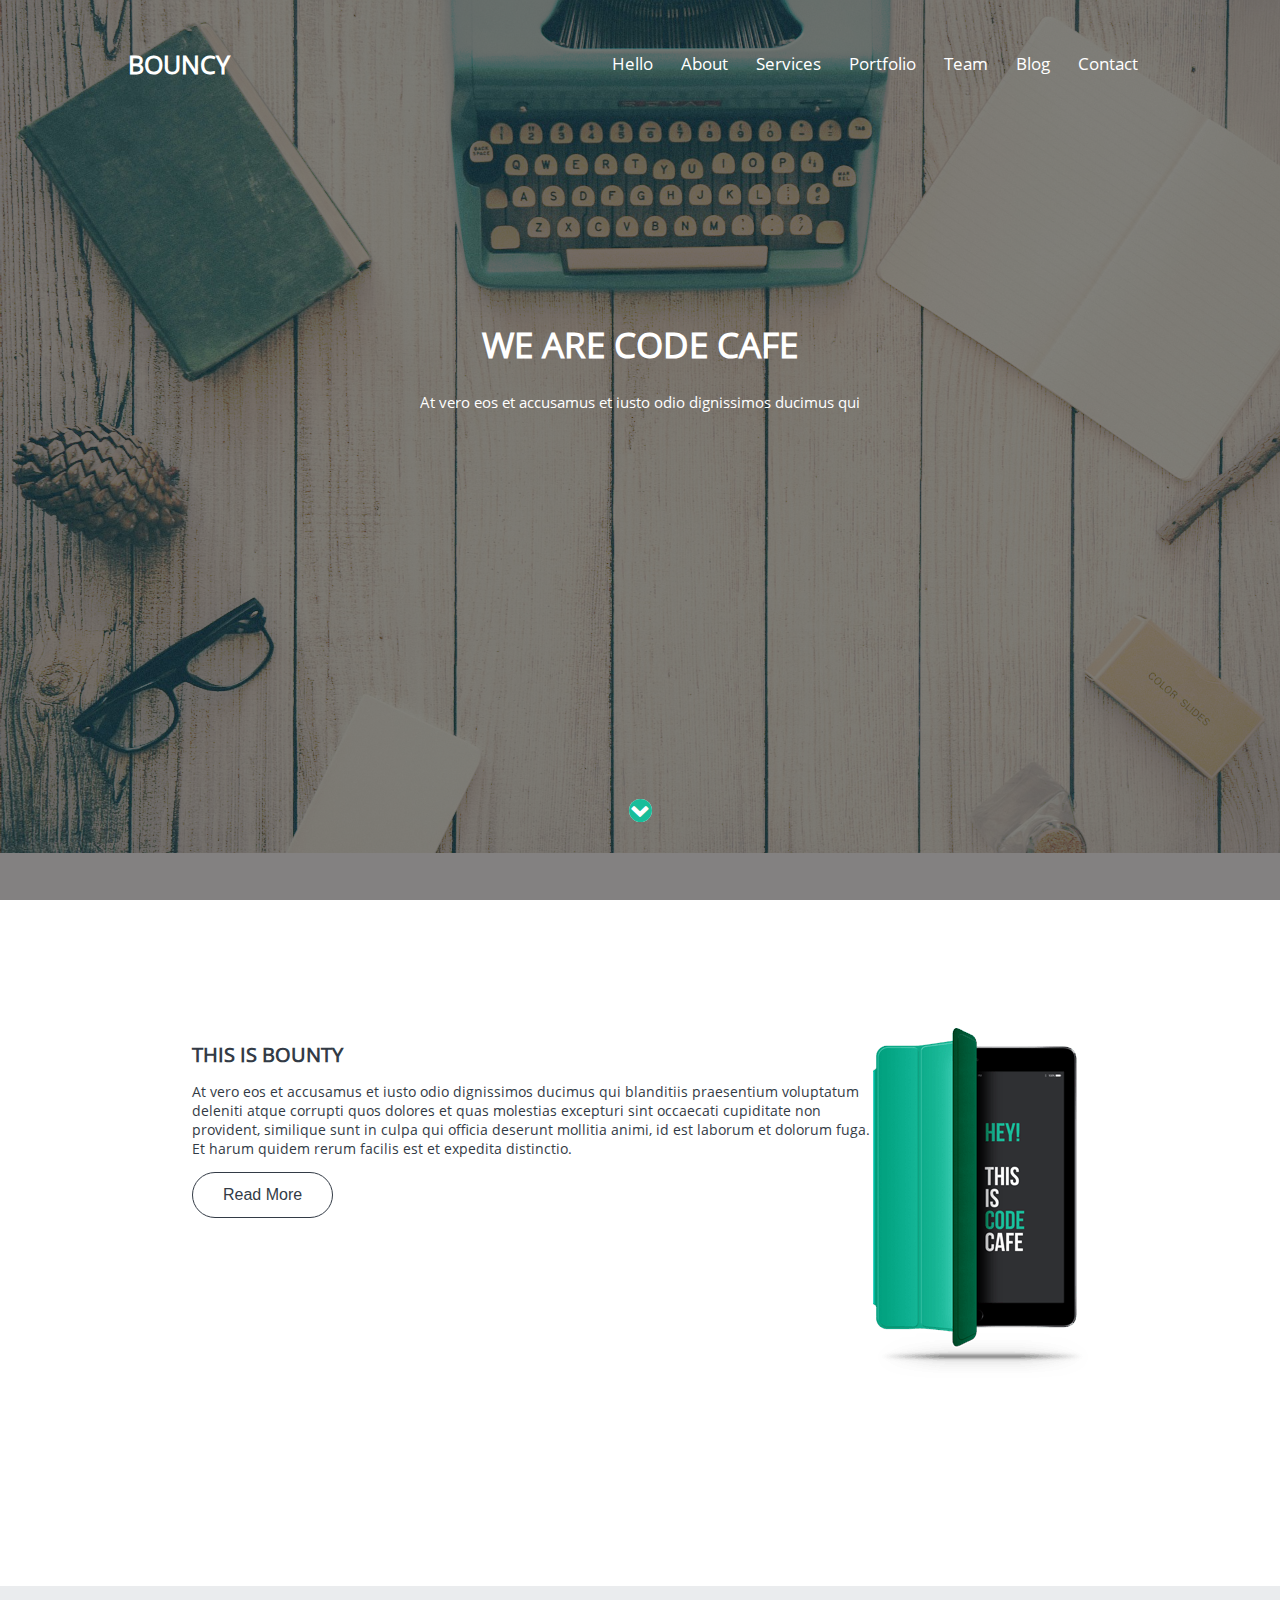
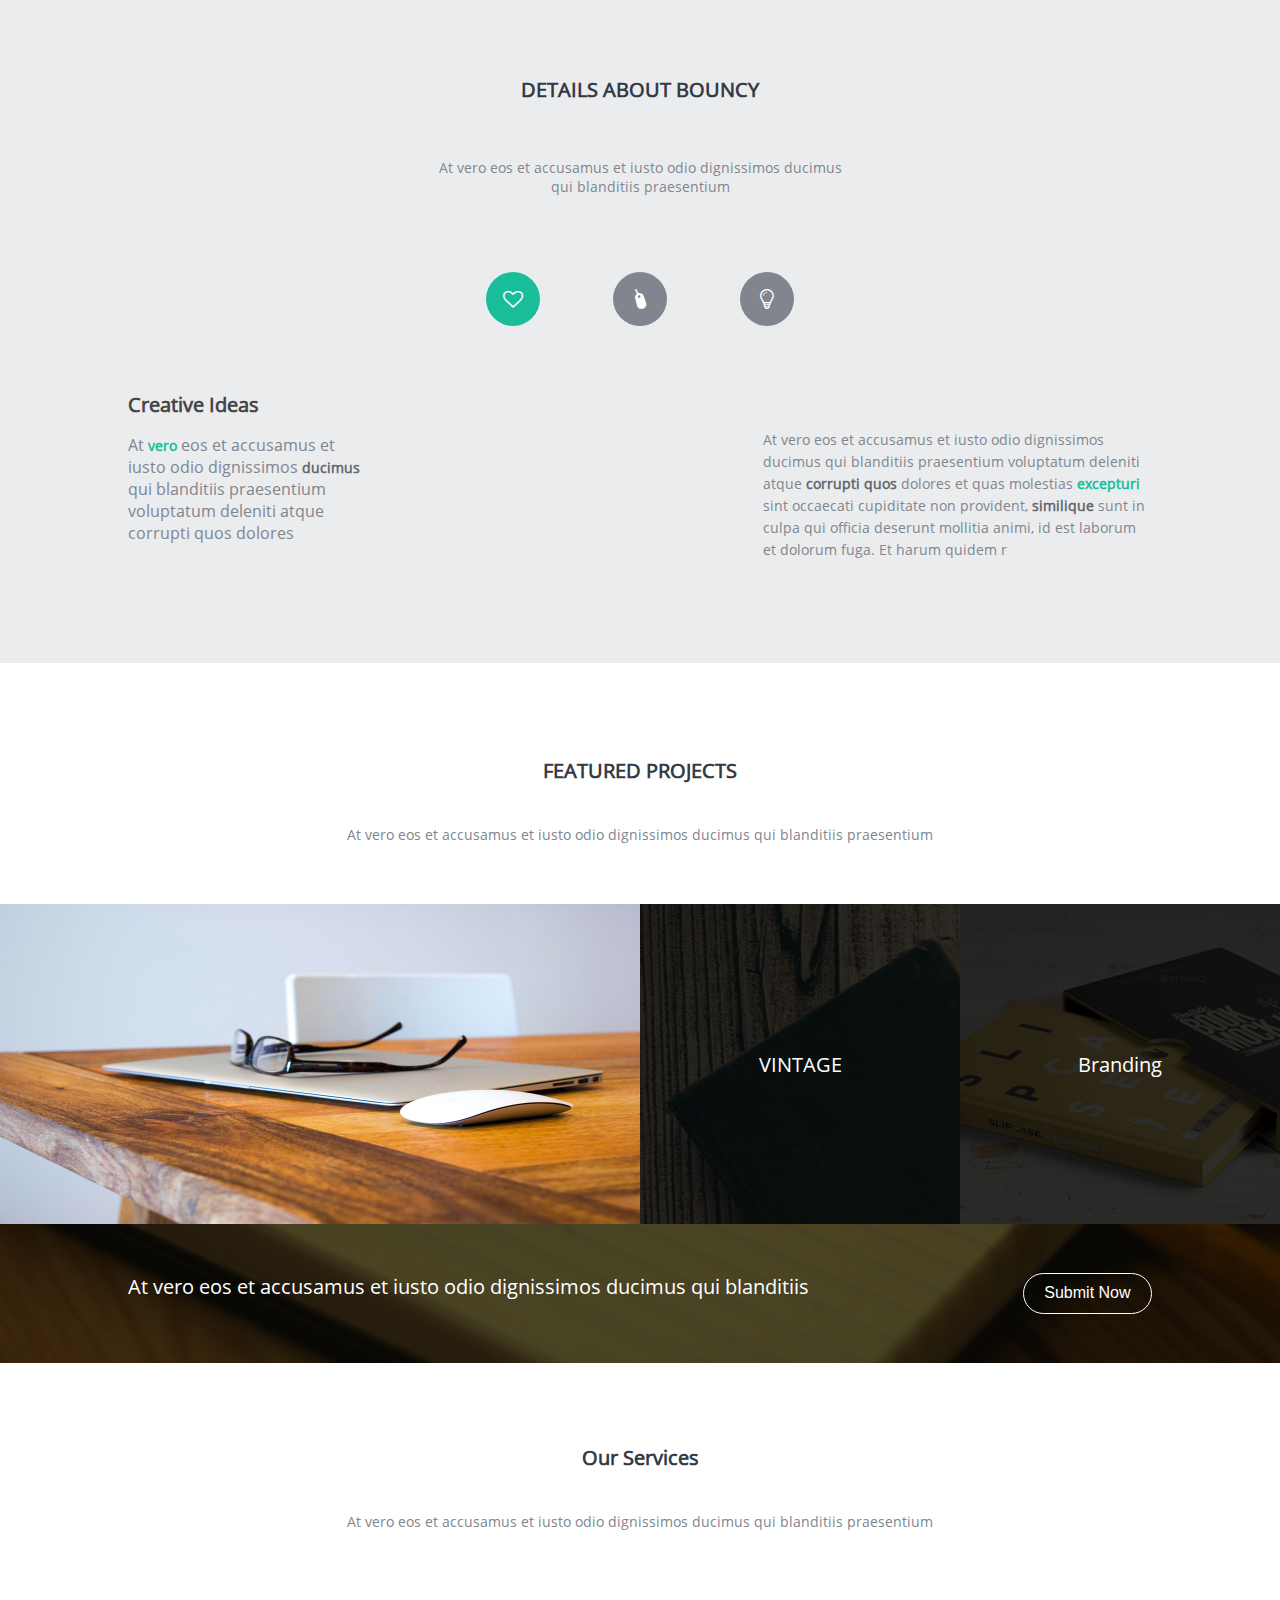
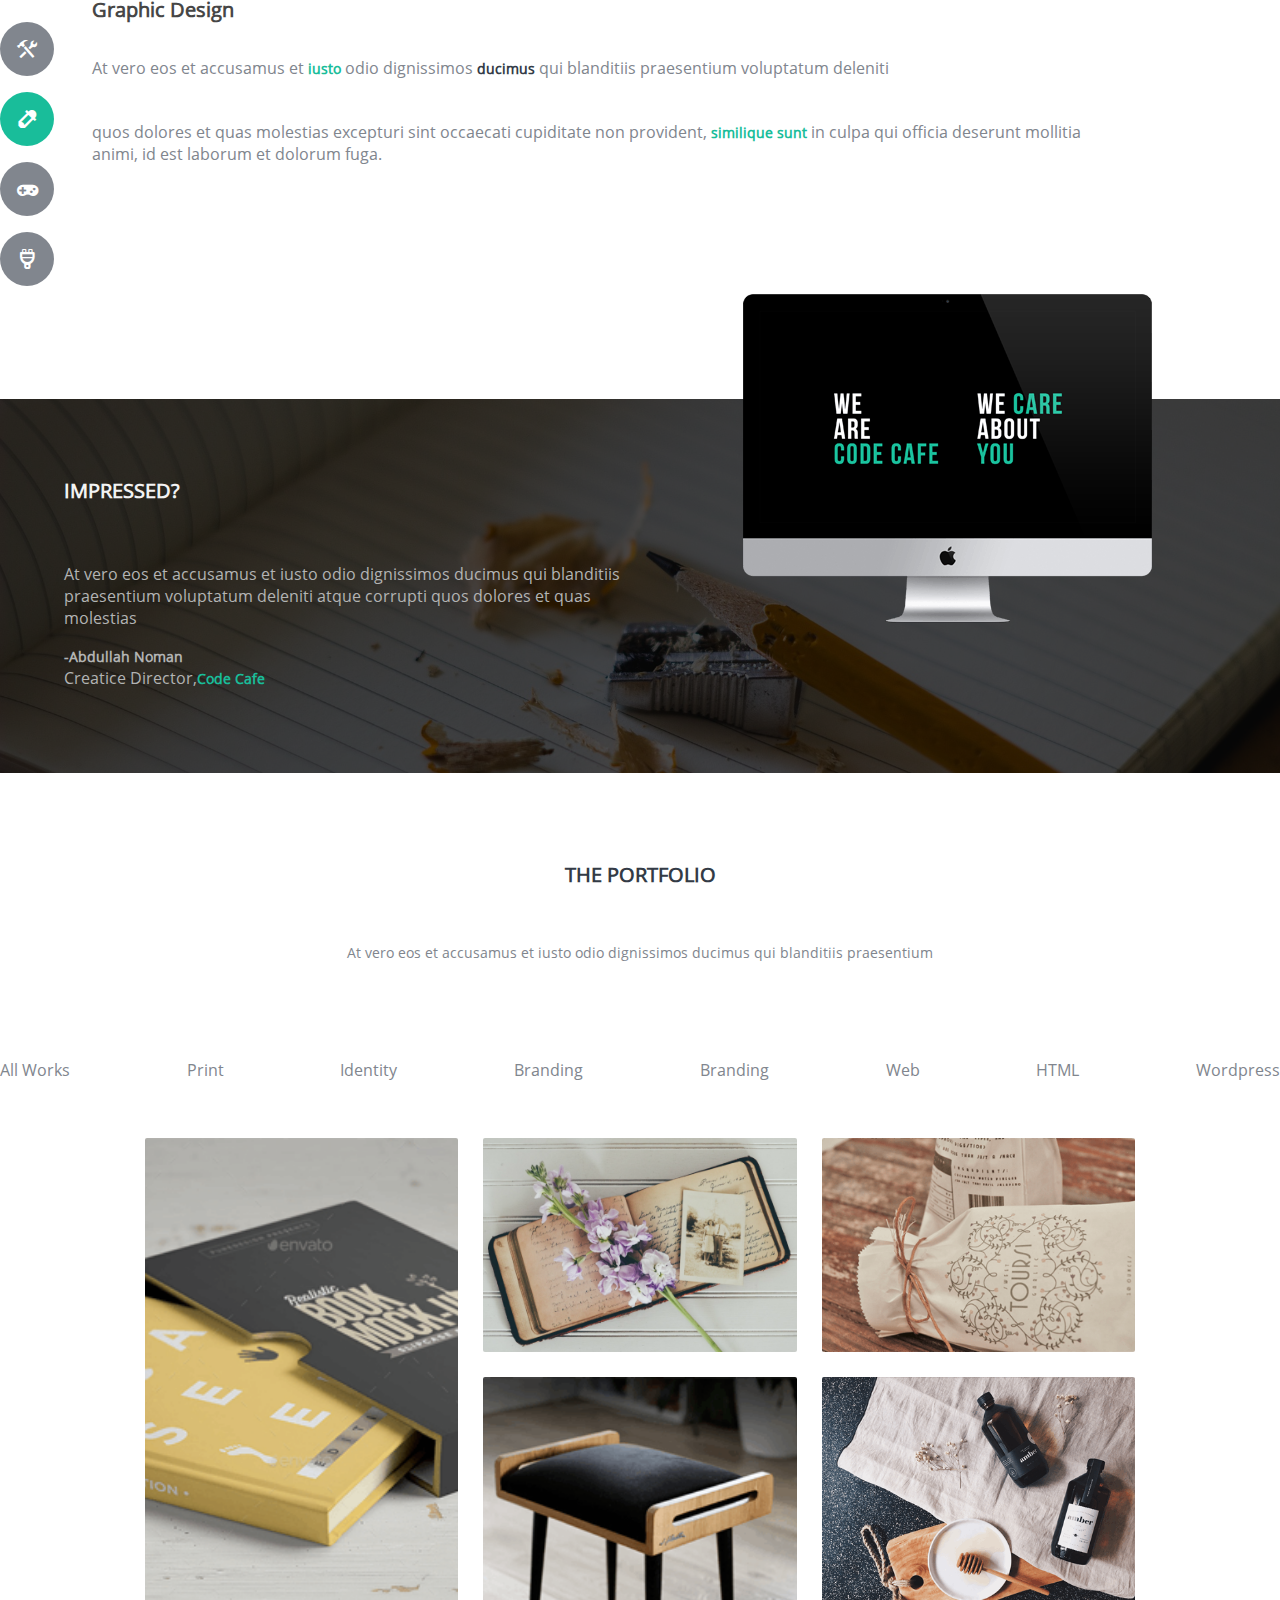
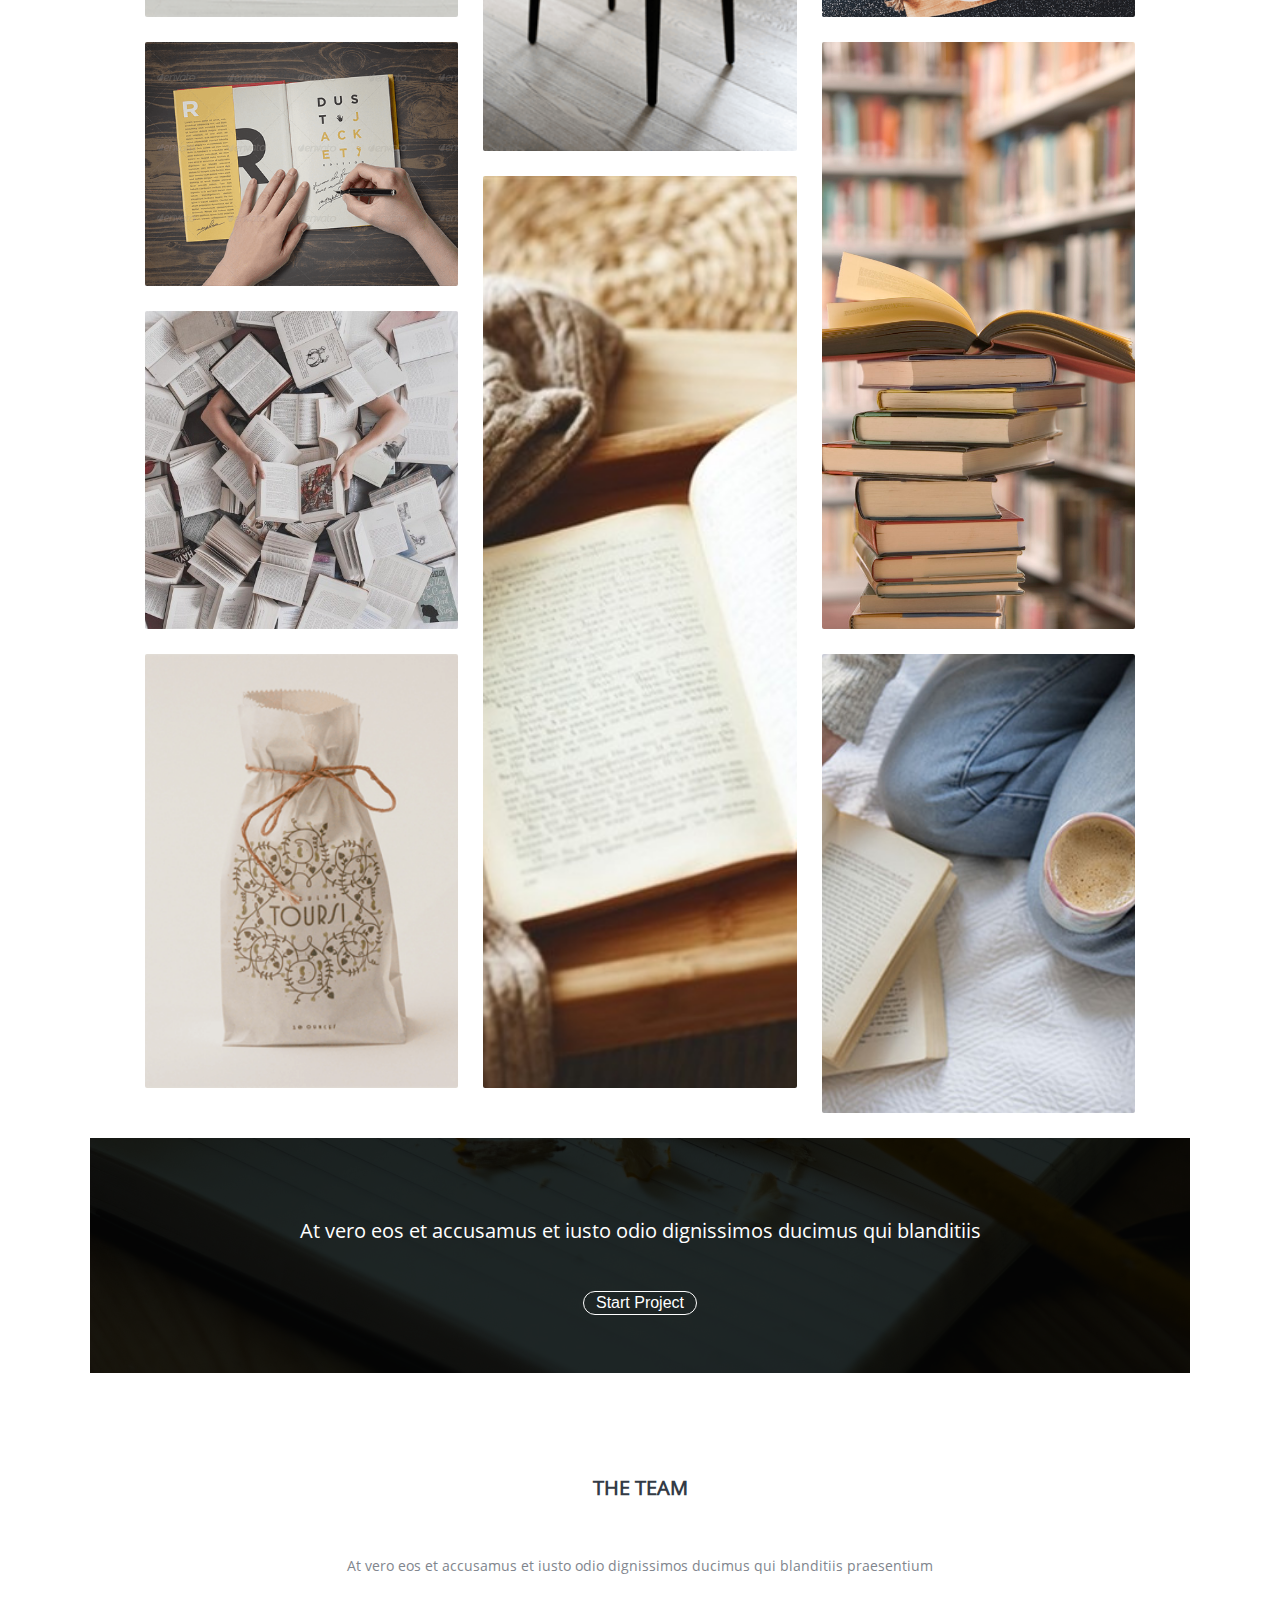
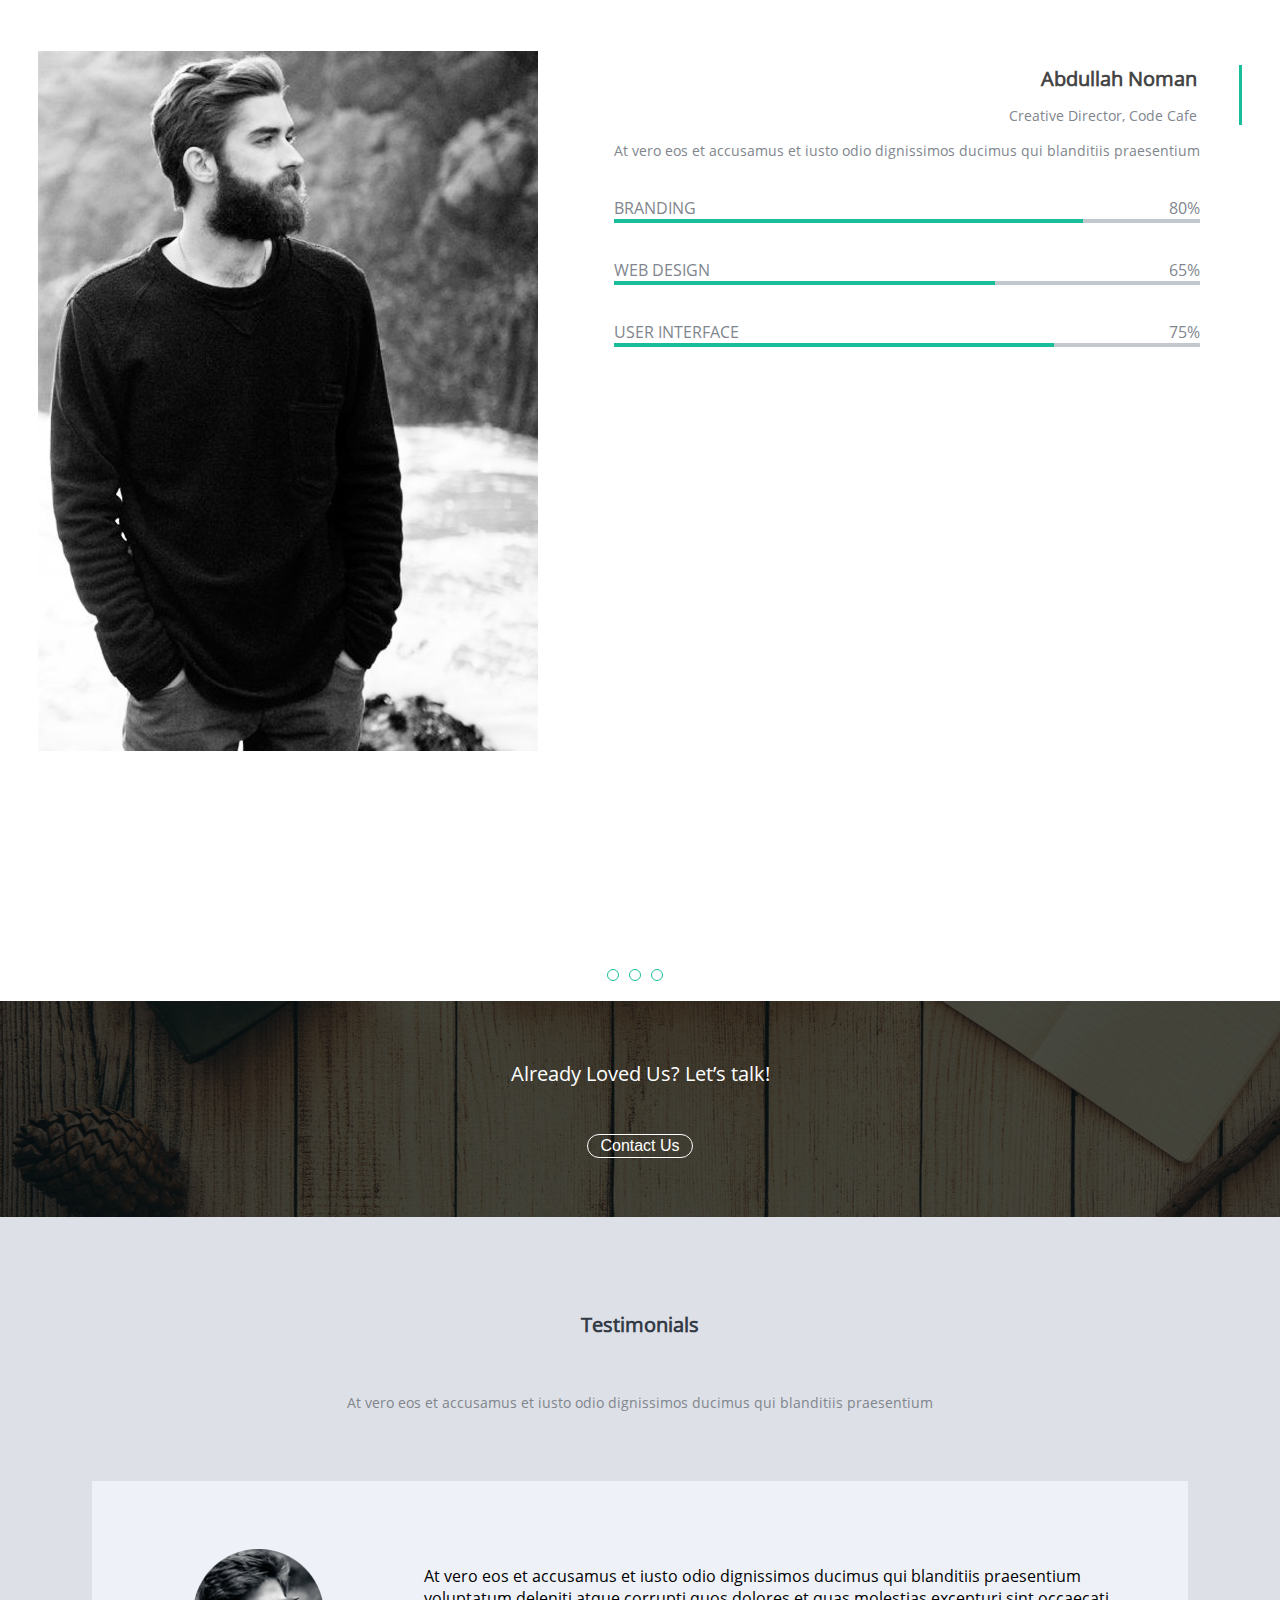
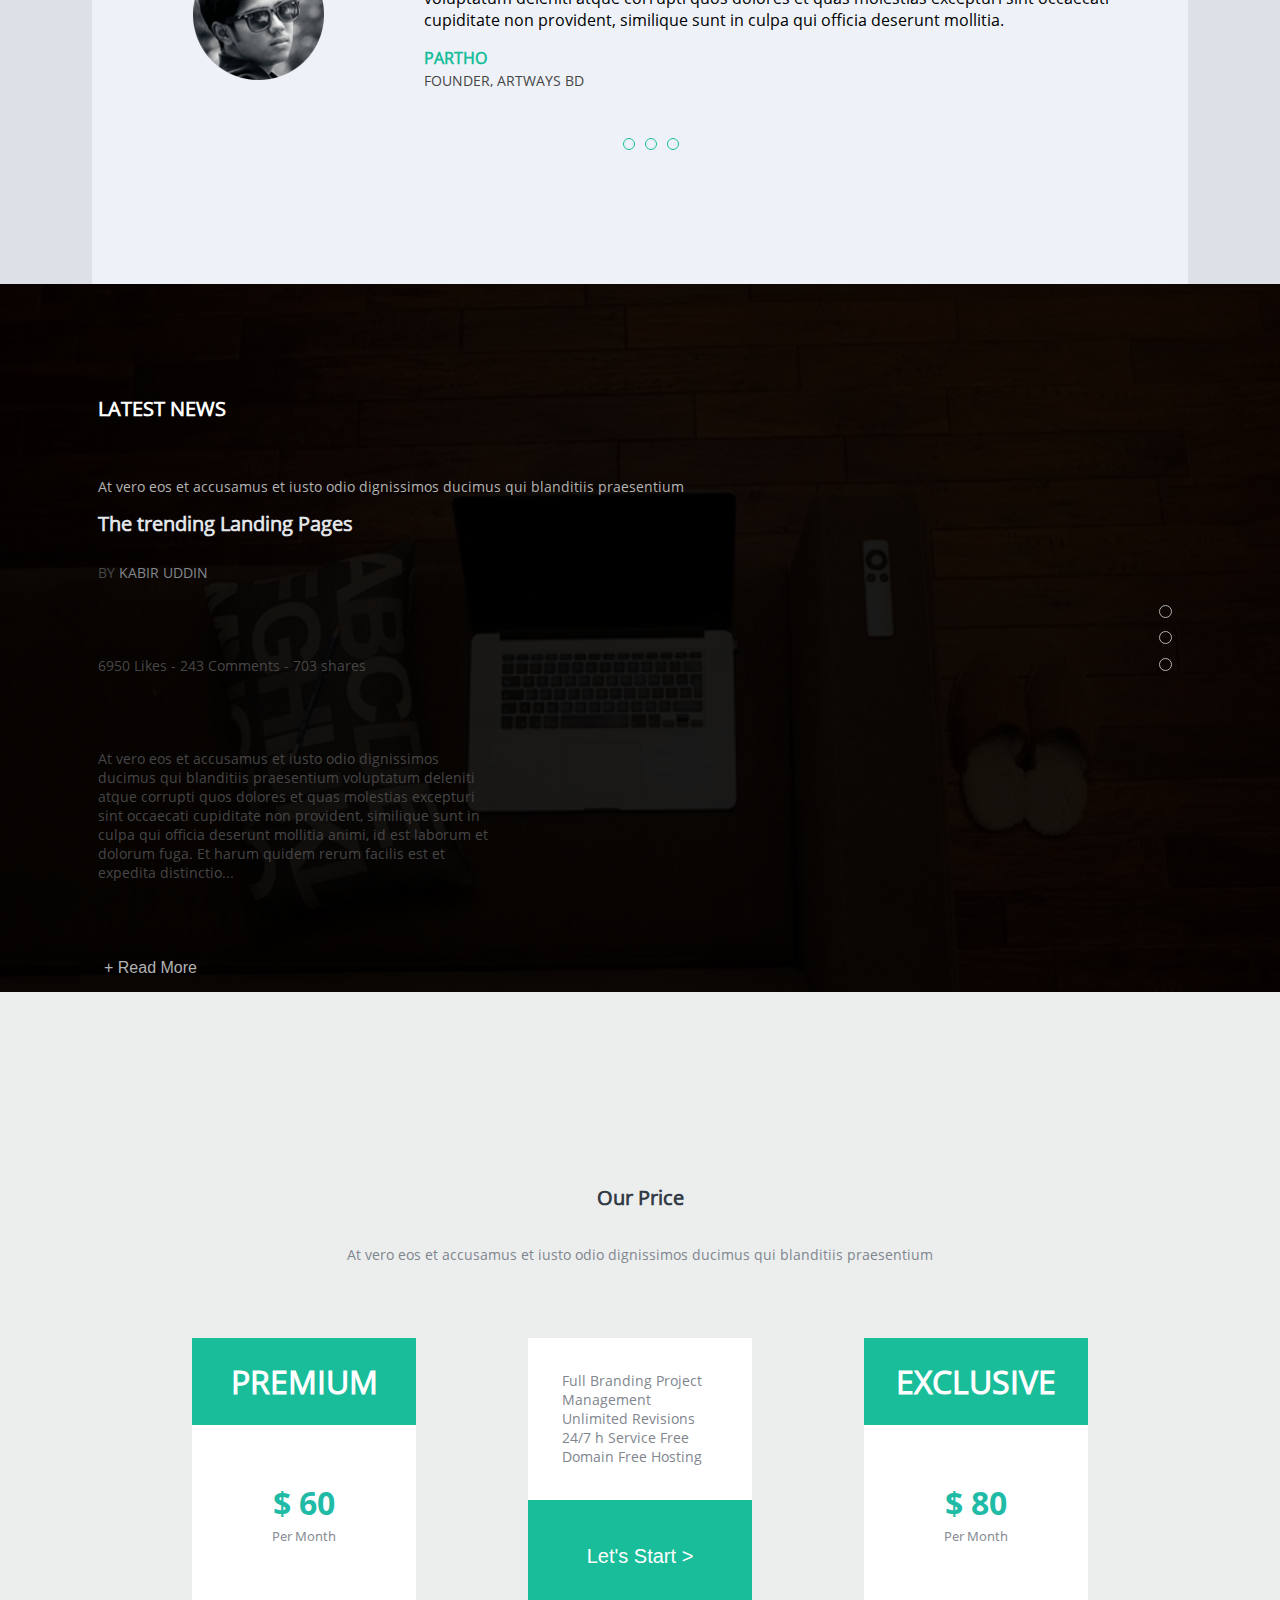
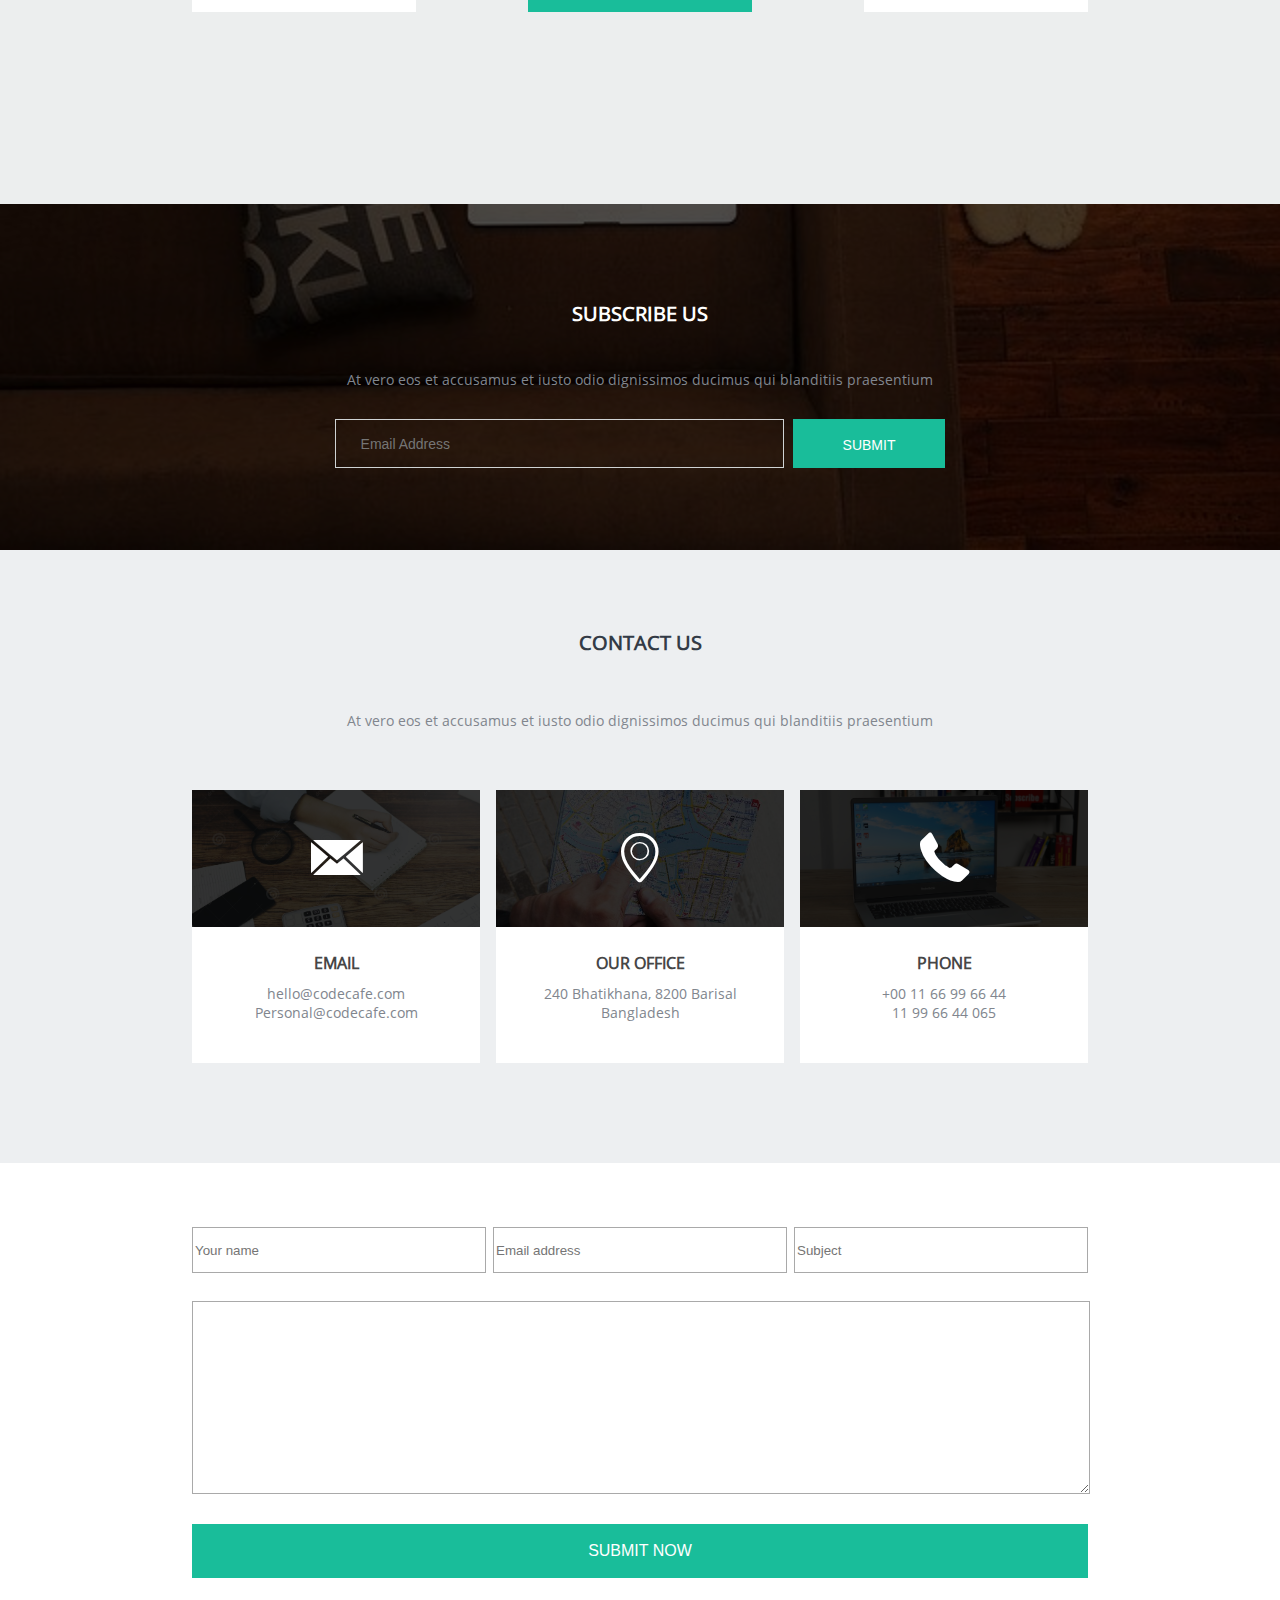
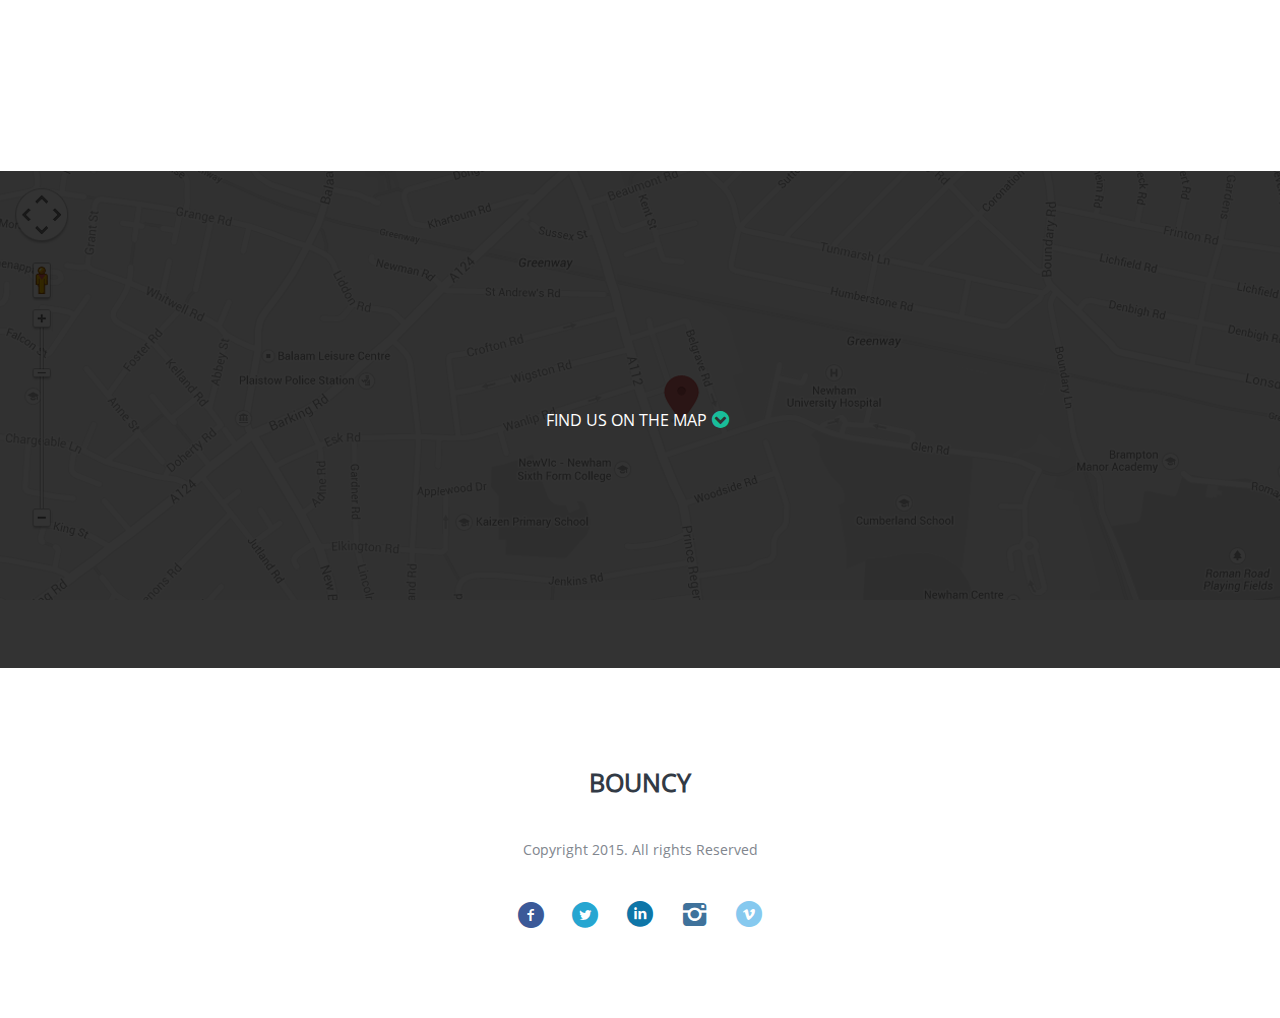
<file: index.html>
<!DOCTYPE html>
<html lang="en">

<head>
    <meta charset="UTF-8">
    <meta name="viewport" content="width=device-width, initial-scale=1.0">
    <link rel="stylesheet" type="text/css" href="./styles.css" />
    <title>bouncy maket</title>
    <style>
        @font-face {
            font-family: 'fontello';
            src: url('./font/fontello.eot?49017336');
            src: url('./font/fontello.eot?49017336#iefix') format('embedded-opentype'),
                url('./font/fontello.woff?49017336') format('woff'),
                url('./font/fontello.ttf?49017336') format('truetype'),
                url('./font/fontello.svg?49017336#fontello') format('svg');
            font-weight: normal;
            font-style: normal;
        }


        .demo-icon {
            font-family: "fontello";
            font-style: normal;
            font-weight: normal;

            display: inline-block;
            text-decoration: inherit;
            width: 1em;
            margin-right: .2em;
            text-align: center;
            /* opacity: .8; */

            /* For safety - reset parent styles, that can break glyph codes*/
            font-variant: normal;
            text-transform: none;

            /* fix buttons height, for twitter bootstrap */
            line-height: 1em;

            /* Animation center compensation - margins should be symmetric */
            /* remove if not needed */
            margin-left: .2em;

            /* You can be more comfortable with increased icons size */
            /* font-size: 120%; */

            /* Font smoothing. That was taken from TWBS */
            -webkit-font-smoothing: antialiased;
            -moz-osx-font-smoothing: grayscale;

            /* Uncomment for 3D effect */
            /* text-shadow: 1px 1px 1px rgba(127, 127, 127, 0.3); */
        }
    </style>
</head>

<body>
    <div class="big-image-block">
        <header class="header">
            <h1>BOUNCY</h1>

            <nav class="navigation-menu">
                <input id="menu__toggle" type="checkbox" />
                <label class="menu__btn" for="menu__toggle">
                    <span></span>
                </label>
                <ul class="menu__box">
                    <li><a class="menu__item" href="#first-slide">Hello</a></li>
                    <li><a class="menu__item" href="#second-slide">About</a></li>
                    <li><a class="menu__item" href="#fifth-slide">Services</a></li>
                    <li><a class="menu__item" href="#sixth-slide">Portfolio</a></li>
                    <li><a class="menu__item" href="#seventh-slide">Team</a></li>
                    <li><a class="menu__item" href="#eighth-slide">Blog</a></li>
                    <li><a class="menu__item" href="#twelfth-slide">Contact</a></li>
                </ul>
            </nav>
        </header>

        <section class="first-slide">
            <div>
                <h1>WE ARE CODE CAFE</h1>
                <p>At vero eos et accusamus et iusto odio dignissimos ducimus qui </p>
            </div>
            <a id="scroll" class="demo" href="#second-slide">
                <i class="green-icon demo-icon icon-angle-circled-down">&#xf13a;</i></a>
    </section>
    </div>


    <section class="second-slide">
        <div class="left-text">
            <h1>THIS IS BOUNTY</h1>
            <p>At vero eos et accusamus et iusto odio dignissimos
                ducimus qui blanditiis praesentium voluptatum deleniti
                atque corrupti quos dolores et quas molestias excepturi
                sint occaecati cupiditate non provident, similique sunt
                in culpa qui officia deserunt mollitia animi, id est
                laborum et dolorum fuga. Et harum quidem rerum facilis
                est et expedita distinctio. </p>
            <button class="more-button">
                <span class="black-text">Read More</span>
            </button>
        </div>
        <img class="ipad" src="./images/IPAD@1X.png" alt="ipad">
    </section>

    <section class="third-slide">
        <div class="center-text">
            <h1>DETAILS ABOUT BOUNCY</h1>
            <p>At vero eos et accusamus
                et iusto odio dignissimos ducimus qui blanditiis praesentium</p>
            <div class="icons-row">
                <div class="icon-green">
                    <i class="icon-inside demo-icon icon-heart-empty">&#xe804;</i>
                </div>
                <div class="icon-grey">
                    <i class="icon-inside demo-icon icon-mouse">&#xe809;</i>
                </div>
                <div class="icon-grey">
                    <i class="icon-inside demo-icon icon-lightbulb-1">&#xe805;</i>
                </div>
            </div>
        </div>
        <div class="next-text">
            <div class="next-text-left">
                <h1>Creative Ideas</h1>
                <p>At <span class="green-bold">vero</span> eos et accusamus et iusto odio dignissimos <span
                        class="grey-bold">ducimus</span> qui
                    blanditiis praesentium voluptatum deleniti atque corrupti quos
                    dolores </p>
            </div>
            <div class="next-text-right"><span>At vero eos et accusamus et iusto odio dignissimos ducimus qui
                    blanditiis praesentium voluptatum deleniti atque <span class="grey-bold">corrupti quos</span>
                    dolores et quas molestias <span class="green-bold">excepturi </span>sint
                    occaecati cupiditate non provident, <span class="grey-bold">similique</span> sunt in culpa qui
                    officia deserunt
                    mollitia animi, id est laborum et dolorum fuga. Et harum quidem r</span></div>
        </div>

    </section>

    <section class="fourth-slide">
        <div class="big-section">
            <div class="text-above">
                <h1>FEATURED PROJECTS</h1>
                <p>At vero eos et accusamus
                    et iusto odio dignissimos ducimus qui blanditiis praesentium</p>
            </div>
            <div class="background-images">
                <img class="first-img" src="./images/grid-images/macbook-336704_1920.jpg" alt="first-image">
                <div class='vintage'><span>VINTAGE</span></div>
                <div class="branding"><span>Branding</span></div>
            </div>
            <div class="green-background">
                <p>At vero eos et accusamus
                    et iusto odio dignissimos ducimus qui blanditiis </p>
                <button class="green-button">Submit Now</button>
            </div>
    </section>

    <section class="fifth-slide">
        <div class="service-slide">
            <div class="services">
                <h1>Our Services</h1>
                <p>At vero eos et accusamus
                    et iusto odio dignissimos ducimus qui blanditiis praesentium</p>
            </div>
            <div class="text-under">
                <div class="icon-column">
                    <div class="icon-grey">
                        <i class="icon-inside demo-icon icon-tools">&#xe806;</i>
                    </div>
                    <div class="icon-green">
                        <i class="icon-inside demo-icon icon-eyedropper">&#xe80a;</i>
                    </div>
                    <div class="icon-grey">
                        <i class="icon-inside demo-icon icon-gamepad">&#xf11b;</i>
                    </div>
                    <div class="icon-grey">
                        <i class="icon-inside demo-icon icon-plug">&#xe808;</i>
                    </div>
                </div>
                <div class="text-aside">
                    <h1>Graphic Design</h1>
                    <p class="p-above">At vero eos et accusamus et <span class="green-text">iusto</span> odio
                        dignissimos
                        <span class="grey-text">ducimus</span> qui blanditiis praesentium voluptatum deleniti</p>
                    <p class="p-under">quos dolores et quas molestias excepturi sint occaecati cupiditate non
                        provident,<span class="green-text"> similique sunt</span>
                        in culpa qui
                        officia deserunt mollitia animi, id est laborum et dolorum fuga. </span>
                </div>


                <!--div class="diagram-progress" data-percent="85">
                <div class="piece-left"></div>
                <div class="piece-right"></div>
                <div class="text">
                    <div>
                        <b>85%</b>
                    </div>
                </div>
            </div>
            <span>PERCENT</span>
            
            div class="percent-around">
                <div class="progress-parent">
                    <div class="progress-child">
                    </div>
                </div>
                <div class='two-spans'> <span>Branding</span>
                    <span class="percents-around">85%</span>
                </div>
                <div class="diagramma-first">
                    <p>85%</p>
                    <span>Branding</span>
                </div>
                <div class="diagramma-second">
                    <p>75%</p>
                    <span>Web Design</span>
                </div>
                <div class="diagramma-third">
                    <p>60%</p>
                    <span>UL/UX</span>
                </div-->


            </div>
        </div>
        </div>
        <div class="comment">
            <div>
                <h1>IMPRESSED?</h1>
                <p>At vero eos et accusamus et iusto odio dignissimos ducimus qui blanditiis praesentium
                    voluptatum deleniti atque corrupti quos dolores et quas molestias</p>
                <span class="bold-words">-Abdullah Noman</span>
                <p class="green-words-before">Creatice Director,<span class="green-words">Code Cafe</span></p>
            </div>
            <img src="./images/Layer 6@1X.png" alt="tv">
        </div>
        </div>
    </section>

    <section class="sixth-slide">
        <div class="upper-text-block">
            <h1>THE PORTFOLIO</h1>
            <p>At vero eos et accusamus
                et iusto odio dignissimos ducimus qui blanditiis praesentium</p>
            <ul class="menu">
                <li><a>All Works</a></li>
                <li><a>Print</a></li>
                <li><a>Identity</a></li>
                <li><a> Branding </a></li>
                <li><a> Branding </a></li>
                <li><a>Web</a></li>
                <li><a>HTML</a></li>
                <li><a> Wordpress</a></li>
            </ul>
        </div>
        <div class="content">
            <div class="grid">
                <div class="item item-2">
                    <img src="./images/grid-images/Layer 91@1X.png" alt="">
                </div>
                <div class="item item-1">
                    <img src="./images/grid-images/biography.png" alt="">
                </div>
                <div class="item item-1">
                    <img src="./images/grid-images/Layer 93@1X.png" alt="">
                </div>
                <div class="item item-2">
                    <img src="./images/grid-images/Layer 94@1X.png" alt="">
                </div>
                <div class="item item-1">
                    <img src="./images/grid-images/Layer 95@1X.png" alt="">
                </div>
                <div class="item item-2">
                    <img src="./images/grid-images/Layer 96@1X.png" alt="">
                </div>
                <div class="item item-3">
                    <img src="./images/grid-images/50-books.jpg" alt="">
                </div>
                <div class="item item-4">
                    <img src="./images/grid-images/4eb7af6a50fa411c41ee2ee5fcda2098.jpg" alt="">
                </div>
                <div class="item item-1">
                    <img src="./images/grid-images/grid.jpg" alt="">
                </div>
                <div class="item item-2">
                    <img src="./images/grid-images/Layer 86@1X.png" alt="">
                </div>
                <div class="item item-3">
                    <img src="./images/grid-images/grid2.jpeg" alt="">
                </div>
            </div>

            <div class="bottom-text">
                <p>At vero eos et accusamus et iusto odio dignissimos ducimus qui blanditiis </p>
                <button>Start Project</button>
            </div>
        </div>
    </section>

    <section class="seventh-slide">
        <div class="head-text">
            <h1>THE TEAM</h1>
            <p>At vero eos et accusamus
                et iusto odio dignissimos ducimus qui blanditiis praesentium</p>

        </div>
        <div class="img-text">
            <img src="./images/grid-images/1446055497_30.jpg" alt="img">
            <div class="right-side-text">
                <div class="blue-strip">
                    <h1>Abdullah Noman</h1>
                    <p>Creative Director, Code Cafe</p>
                </div>

                <div class="text-under-strip">
                    <span>At vero eos et accusamus et iusto odio
                        dignissimos ducimus qui blanditiis praesentium</span>
                    <div class="colomn-percent">
                        <div class='two-spans'> <span>BRANDING</span>
                            <span class="percents">80%</span>
                        </div>
                        <div class="progress-parent">
                            <div class="progress-child">
                            </div>
                        </div>
                        <div class='two-spans'> <span>WEB DESIGN</span>
                            <span class="percents">65%</span>
                        </div>
                        <div class="progress-parent">
                            <div class="progress-child-second">
                            </div>
                        </div>
                        <div class='two-spans'> <span>USER INTERFACE</span>
                            <span class="percents">75%</span>
                        </div>
                        <div class="progress-parent">
                            <div class="progress-child-third">
                            </div>
                        </div>
                    </div>
                </div>
            </div>
        </div>
        <div class="dotts">
            <div class="content-dott"></div>
            <div class="content-dott"></div>
            <div class="content-dott"></div>
        </div>
    </section>

    <section class="eighth-slide">
        <div class="talk">
            <p>Already Loved Us? Let’s talk!</p>
            <button>Contact Us</button>
        </div>
        <div class="another-center-text">
            <h1>Testimonials</h1>
            <p>At vero eos et accusamus et iusto odio dignissimos ducimus qui blanditiis praesentium</p>
        </div>
        <div class="light-colored-text">
            <div class="colored-text">
                <div class="img-aside-text">
                    <img src="./images/Layer 439@1X.png" alt="photo">
                </div>
                <div class="text-continium">
                    <p>At vero eos et accusamus et iusto odio dignissimos ducimus qui blanditiis praesentium
                        voluptatum
                        deleniti atque corrupti quos dolores et quas molestias excepturi sint occaecati cupiditate
                        non
                        provident, similique sunt in culpa qui officia deserunt mollitia.</p>
                    <h1>PARTHO</h1>
                    <span>FOUNDER, ARTWAYS BD</span>
                </div>
            </div>
            <div class="dotts">
                <div class="content-dott"></div>
                <div class="content-dott"></div>
                <div class="content-dott"></div>
            </div>
        </div>
        </div>
    </section>

    <section class="ninth-slide">
        <div class="text-from-slide">
            <div class="news-text">
                <h1>LATEST NEWS</h1>
                <p>At vero eos et accusamus et iusto odio dignissimos
                    ducimus qui blanditiis praesentium</p>
            </div>
            <div class="next-news-text">
                <h1>The trending Landing Pages</h1>
                <p class="first-p">BY <span class="color-text">KABIR UDDIN</span></p>
                <p class="second-p">6950 Likes - 243 Comments - 703 shares</p>
                <p class="third-p">At vero eos et accusamus et iusto odio dignissimos ducimus qui blanditiis praesentium
                    voluptatum
                    deleniti atque corrupti quos dolores et quas molestias excepturi sint occaecati cupiditate non
                    provident, similique sunt in culpa qui officia deserunt mollitia animi, id est laborum et dolorum
                    fuga.
                    Et harum quidem
                    rerum facilis est et expedita distinctio... </p>
                <button>+ Read More</button>
            </div>
        </div>
        <div class="vertical-dotts-black">
            <div class="content-dott"></div>
            <div class="content-dott"></div>
            <div class="content-dott"></div>
        </div>
    </section>

    <section class="tenth-slide">
        <div class="tag">
            <h1>Our Price</h1>
            <p>At vero eos et accusamus et iusto odio dignissimos
                ducimus qui blanditiis praesentium</p>
        </div>
        <div class="price-tags">
            <div class="tag-daughter ">
                <div class="green-header">
                    <h1>PREMIUM</h1>
                </div>
                <p>$ 60</p>
                <span>Per Month</span>
            </div>
            <div class="tag-daughter second-tag">
                <span>Full Branding
                    Project Management
                    Unlimited Revisions
                    24/7 h Service
                    Free Domain
                    Free Hosting</span>
                <button>Let's Start ></button>
            </div>
            <div class="tag-daughter ">
                <div class="green-header">
                    <h1>EXCLUSIVE</h1>
                </div>
                <p>$ 80</p>
                <span>Per Month</span>
            </div>
        </div>
    </section>

    <section class="eleventh-slide">
        <h1>SUBSCRIBE US</h1>
        <p>At vero eos et accusamus et iusto odio
            dignissimos ducimus qui blanditiis praesentium</p>
        <div class="input">
            <input type="email" placeholder="Email Address" id="email" name="email">
            <button>SUBMIT</button>
        </div>
    </section>

    <section class="twelfth-slide">
        <h1>CONTACT US</h1>
        <p>At vero eos et accusamus et iusto odio
            dignissimos ducimus qui blanditiis praesentium</p>
        <div class="img-tags">
            <div class="first-img-tag">
                <div class="first-icon-img">
                    <i class="demo-icon icon-email">&#xe801;</i>
                </div>
                <h1>EMAIL</h1>
                <p>hello@codecafe.com
                    Personal@codecafe.com</p>
            </div>
            <div class="second-img-tag">
                <div class="second-icon-img">
                    <i class="demo-icon icon-location">&#xe802;</i>
                </div>
                <h1>OUR OFFICE</h1>
                <p>240 Bhatikhana, 8200 Barisal
                    Bangladesh</p>
            </div>
            <div class="third-img-tag">
                <div class="third-icon-img">
                    <i class="demo-icon icon-phone">&#xe803;</i>
                </div>
                <h1>PHONE</h1>
                <p>+00 11 66 99 66 44<br>
                    11 99 66 44 065</p>
            </div>
        </div>
    </section>

    <section class="small-section">
        <div class="submit-input">
            <input type="name" placeholder="Your name" id="name" name="name">
            <input type="email" placeholder="Email address" id="email" name="email">
            <input type="subject" placeholder="Subject" id="subject" name="subject">
        </div>
        <textarea class="textarea"></textarea>
        <button>SUBMIT NOW</button>
    </section>

    <section class="map">
        <div class="text-on-map">
            <p>FIND US ON THE MAP</p>
        </div>
        <div class="icon-on-map"><i class="demo-icon icon-angle-circled-down">&#xf13a;</i></div>
    </section>

    <footer class="end">
        <h1>BOUNCY</h1>
        <p>Copyright 2015. All rights Reserved</p>
        <div class="end-icons">
            <i class="first-icon demo-icon icon-facebook-circled">&#xf30d;</i>
            <i class="second-icon demo-icon icon-twitter-circled">&#xf30a;</i>
            <i class="third-icon demo-icon icon-linkedin-circled">&#xf319;</i>
            <i class="fourth-icon demo-icon icon-instagram">&#xf32d;</i>
            <i class="fifth-icon demo-icon icon-vimeo-circled">&#xf307;</i>
        </div>
    </footer>

</body>

</html>
</file>
<file: styles.css>
@font-face {
  font-family: "OpenSans-Regular";
  src: url("./font/OpenSans-Regular.ttf");
}

@font-face {
  font-family: "OpenSans-Bold";
  src: url("./font/OpenSans-Bold.ttf");
}

html,
body {
  font-family: "OpenSans-Regular";
  margin: 0;
  min-height: 100%;
  height: 100%;
}

.big-image-block {
  padding: 0 10%;
  width: 80%;
  min-height: 100%;
  background-image: url("./images/grid-images/typewriter-801921_1920.jpg");
  background-repeat: no-repeat;
  background-color: rgba(100, 97, 97, 0.8);
  background-blend-mode: darken;
  background-size: 100%;
  display: flex;
  flex-direction: column;
}

.header h1 {
  font-size: 25px;
  color: #ffffff;
  margin-top: 47px;
}

.header {
  display: flex;
  flex-direction: row;
  justify-content: space-between;
}

.navigation-menu {
  display: flex;
  justify-content: flex-end;
}

.navigation-menu input {
  visibility: hidden;
}

.navigation-menu ul {
  padding-top: 36px;
  display: flex;
  flex-direction: row;
  justify-content: space-around;
  list-style-type: none;
}

.navigation-menu a {
  text-decoration: none;
  color: #ffffff;
  font-size: 17px;
  padding: 4px 14px;
}

.navigation-menu a:hover {
  border: 1px solid #ffffff;
  border-radius: 20px;
  padding: 3px 13px;
}

.first-slide {
  color: #ffffff;
  text-align: center;
  align-self: center;
  justify-self: center;
  display: flex;
  flex: 1;
  padding-top: 200px;
  flex-direction: column;
  justify-content: space-between;
  /* min-height: 100%; */
}

.first-slide h1 {
  font-size: 35px;
}

.first-slide p {
  font-size: 15px;
}

.demo {
  width: 23px;
  height: 23px;
  background-color: #fff;
  align-self: center;
  display: flex;
  overflow: hidden;
  align-items: center;
  justify-content: center;
  margin-bottom: 78px;
  border-radius: 15px;
}

.first-slide .demo .green-icon {
  cursor: pointer;
  font-size: 30px;
  margin: 0;
  color: #19bd9a;
}

.second-slide {
  padding: 10% 15%;
  display: flex;
  flex-direction: row;
  color: #333b46;
}

.left-text h1 {
  font-size: 20px;
}

.left-text p {
  font-size: 14px;
}

.more-button {
  background-color: transparent;
  border: 1px solid #333b46;
  border-radius: 25px;
  padding: 13px 30px;
  font-size: 16px;
  color: #333b46;
}

.third-slide {
  background-color: #eaecee;
  color: #333b46;
  padding: 0 10% 8%;
}

.center-text {
  display: flex;
  flex-direction: column;
  text-align: center;
  justify-content: center;
  margin-top: 80px;
}

.center-text h1 {
  font-size: 20px;
  margin: 0 0 41px;
  padding-top: 90px;
}

.center-text p {
  height: 39px;
  font-size: 14px;
  color: #81868e;
  margin-bottom: 59px;
  padding: 0 30%;
}

.icons-row {
  display: flex;
  flex-direction: row;
  align-self: center;
  margin-bottom: 61px;
  justify-content: space-between;
  width: 30%;
  margin: 0;
}

.next-text {
  display: flex;
  flex-direction: row;
  justify-content: space-between;
  margin: 5% 0 0 0;
}

.next-text-left {
  width: 23%;
}

.next-text-left h1 {
  font-size: 20px;
  color: #464646;
}

.next-text-left p {
  font-size: 16px;
  color: #81868e;
}

.next-text span {
  font-size: 14px;
  color: #81868e;
}

.next-text .green-bold {
  font-size: 14px;
  color: #19bd9a;
  font-weight: bolder;
}

.next-text .grey-bold {
  font-size: 14px;
  color: #64696f;
  font-weight: bolder;
}

.next-text-right {
  margin: 5% 0 0;
  width: 38%;
}

.fourth-slide {
  text-align: center;
  padding-top: 81px;
}

.text-above h1 {
  font-size: 20px;
  color: #333b46;
  margin-bottom: 41px;
}

.text-above p {
  font-size: 14px;
  color: #81868e;
  margin-bottom: 60px;
}

.background-images {
  display: flex;
  flex-direction: row;
  height: 320px;
  width: 100%;
}

.background-images .first-img {
  width: 50%;
  margin: 0;
}

.background-images .vintage {
  display: flex;
  align-items: center;
  justify-content: center;
  background-image: url("./images/grid-images/typewriter-801921_1920.jpg");
  background-repeat: no-repeat;
  background-color: rgba(0, 0, 0, 0.8);
  background-blend-mode: darken;
  font-size: 20px;
  color: #ffffff;
  height: 320px;
  width: 25%;
}

.background-images .branding {
  display: flex;
  align-items: center;
  justify-content: center;
  background-image: url("./images/Layer 18@1X (1).png");
  background-repeat: no-repeat;
  background-color: rgba(0, 0, 0, 0.8);
  background-blend-mode: darken;
  font-size: 20px;
  color: #ffffff;
  height: 320px;
  width: 25%;
}

.green-background {
  display: flex;
  flex-direction: row;
  justify-content: space-between;
  background-image: url("./images/grid-images/pencil-918449_1920.jpg");
  background-position-y: bottom;
  background-repeat: no-repeat;
  background-size: cover;
  background-color: rgba(70, 60, 16, 0.9);
  background-blend-mode: multiply;
  margin: 0;
  padding-top: 0;
  padding: 49px 10%;
}

.green-background p {
  font-size: 20px;
  color: #ffffff;
  margin: 0;
}

.green-button {
  border: 1px solid #ffffff;
  color: #ffffff;
  border-radius: 30px;
  padding: 1% 2%;
  font-size: 16px;
  height: 5%;
  background-color: transparent;
}

.service-slide {
  padding: 0;
  width: 100%;
}

.services {
  text-align: center;
}

.services h1 {
  margin: 81px 0 41px;
  font-size: 20px;
  color: #333b46;
}

.services p {
  font-size: 14px;
  color: #81868e;
}

.text-under {
  display: flex;
  flex-direction: row;
}

.icon-column {
  display: flex;
  flex-direction: column;
  margin-top: 61px;
}

.icon-grey {
  margin-top: 16px;
  height: 54px;
  width: 54px;
  border-radius: 50%;
  background-color: #81868e;
  font-size: 20px;
  color: #ffffff;
  text-align: center;
}

.icon-inside {
  margin-top: 17px;
}

.icon-green {
  margin-top: 16px;
  height: 54px;
  width: 54px;
  border-radius: 50%;
  background-color: #19bd9a;
  font-size: 20px;
  color: #ffffff;
  text-align: center;
}

.text-aside {
  margin: 3% 15% 15% 3%;
}

.text-aside h1 {
  font-size: 20px;
  color: #464646;
  margin-bottom: 34px;
}

.text-aside p {
  font-size: 16px;
  color: #81868e;
  margin-bottom: 42px;
}

/*.diagram {
    width: 122px;
    height: 122px;
    border-radius: 50%;
    background: #81868E;
    position: relative;
    overflow: hidden;
}
.diagram::before {
    content: '';
    display: block;
    position: absolute;
    top:20px;
    left:20px;
    right:20px;
    bottom:20px;
    border-radius: 50%;
    background: #ccc;
    z-index: 3;
    opacity: 1;
}
.diagram .piece {
    width: 100%;
    height: 100%;
    left: 0;
    right: 0;
    overflow: hidden;
    position: absolute;
}
.diagram .piece::before {
    content: '';
    display: block;
    position: absolute;
    width: 50%;
    height: 100%;
}
.diagram .piece.left {
    transform: rotate(0deg);
    z-index: 2;
    border-radius: 50%; /* only FireFox < 75.0v (fix bug)
}

.diagram.over_50 .piece.left {
    transform: rotate(180deg);
}

.diagram .piece.right {
    transform: rotate(180deg);
    z-index: 1;
    border-radius: 50%;
    
}

.diagram.over_50 .piece.right {
    transform: rotate(360deg);
}

.diagram .left::before {
    background: #19BD9A;
}

.diagram.over_50 .left::before {
    background: #81868E;
}

.diagram .right::before {
    background: #19BD9A;
}

.diagram .text {
    position: absolute;
    z-index: 3;
    top: 0;
    bottom: 0;
    left: 0;
    right: 0;
    text-align: center;
    display: flex;
    align-items: center;
    justify-content: center;
}

.diagram .text b {
    font-size: 72px;
}

.diagram .text span {
    font-size: 16px;
    display: block;
}*/

.comment {
  background-image: url("./images/grid-images/pencil-918449_1920.jpg");
  background-color: rgba(0, 0, 0, 0.7);
  background-blend-mode: darken;
  background-repeat: no-repeat;
  padding: 5%;
  display: flex;
  flex-direction: row;
  position: relative;
  background-size: cover;
  background-position-y: center;
}

.comment img {
  position: absolute;
  right: 10%;
  bottom: 40%;
}

.comment h1 {
  font-size: 20px;
  color: #f3f3f3;
  margin-bottom: 59px;
}

.comment p {
  font-size: 16px;
  color: #b2b3b3;
  width: 50%;
}

.bold-words {
  font-size: 16px;
  font-weight: bolder;
}

.green-words-before .green-words {
  color: #19bd9a;
  font-size: 14px;
  font-weight: bold;
}

.green-words-before {
  margin: 0 0 20px;
}

.comment span {
  font-size: 14px;
  color: #b2b3b3;
}

.big-section {
  display: flex;
  flex-direction: column;
}

.big-section img {
  margin: 99px 98px;
  text-align: right;
}

.sixth-slide {
  text-align: center;
}

.sixth-slide h1 {
  font-size: 20px;
  color: #333b46;
  padding-top: 75px;
  padding-bottom: 41px;
}

.sixth-slide p {
  font-size: 14px;
  color: #81868e;
  padding-bottom: 81px;
}

.text-aside .green-text {
  font-size: 14px;
  color: #19bd9a;
  font-weight: bold;
}

.text-aside .grey-text {
  font-size: 14px;
  font-weight: bold;
  color: #333b46;
}

.upper-text-block {
  padding: 0;
}

.menu {
  display: flex;
  flex-direction: row;
  justify-content: space-between;
  padding: 0;
}

.menu li {
  font-size: 16px;
  color: #81868e;
  padding-bottom: 12px;
  cursor: pointer;
  list-style-type: none;
}

.menu a {
  text-decoration: none;
}

.menu li:hover {
  padding-bottom: 11px;
  border-bottom: 1px solid #19bd9a;
}

/* ................................................. */

.content {
  max-width: 1200px;
  margin: 20px auto;
  display: flex;
  flex-direction: column;
  align-items: center;
}

.grid {
  display: grid;
  grid-template-columns: repeat(auto-fit, minmax(250px, 1fr));
  padding: 25px;
  grid-gap: 25px;
  grid-auto-flow: dense;
  align-items: stretch;
  width: 90%;
}

.content .grid img {
  width: 100%;
  height: 100%;
  object-fit: cover;
  border-radius: 2px;
}

.item-1 {
  grid-row: span 1;
}

.item-2 {
  grid-row: span 2;
}

.item-3 {
  grid-row: span 3;
}

.item-4 {
  grid-row: span 4;
}

.item-5 {
  grid-row: span 5;
}

.item {
  position: relative;
}

/* ........................................................... */

.sixth-slide span {
  font-size: 16px;
  color: #464646;
  padding-bottom: 10px;
}

.bottom-text {
  background-image: url("./images/grid-images/pencil-918449_1920.jpg");
  background-position-y: bottom;
  padding-bottom: 58px;
  background-repeat: no-repeat;
  background-size: cover;
  width: 100%;
  background-color: rgb(35, 43, 41);
  background-blend-mode: multiply;
}

.bottom-text p {
  padding-top: 59px;
  padding-bottom: 27px;
  font-size: 20px;
  color: #ffffff;
}

.bottom-text button {
  background-color: transparent;
  border: 1px solid #ffffff;
  font-size: 16px;
  color: #ffffff;
  border-radius: 30px;
  padding: 2px 12px;
}

.head-text {
  text-align: center;
}

.head-text h1 {
  font-size: 20px;
  color: #333b46;
  padding-top: 81px;
  padding-bottom: 41px;
}

.head-text p {
  font-size: 14px;
  color: #81868e;
  padding-bottom: 62px;
}

.right-side-text {
  text-align: right;
}

.blue-strip {
  border-right: 3px solid #19bd9a;
  padding-right: 42px;
}

.img-text {
  display: flex;
  flex-direction: row;
  padding-bottom: 171px;
  justify-content: space-around;
}

.blue-strip h1 {
  font-size: 20px;
  color: #464646;
}

.blue-strip p {
  font-size: 14px;
  color: #81868e;
}

.right-side-text span {
  font-size: 14px;
  color: #81868e;
}

.colomn-percent {
  display: flex;
  flex-direction: column;
  text-align: left;
}

.two-spans {
  display: flex;
  justify-content: space-between;
  padding-top: 36px;
}

.colomn-percent span {
  font-size: 16px;
  color: #81868e;
}

.colomn-percent .percents {
  color: #81868e;
  text-align: right;
}

.progress-parent {
  background-color: #c3c8cf;
  height: 4px;
  width: 100%;
}

.progress-child {
  background-color: #19bd9a;
  width: 80%;
  height: 4px;
}

.progress-child-second {
  background-color: #19bd9a;
  width: 65%;
  height: 4px;
}

.progress-child-third {
  background-color: #19bd9a;
  width: 75%;
  height: 4px;
}

.text-under-strip {
  padding-right: 42px;
}

.dotts {
  text-align: center;
  display: flex;
  flex-direction: row;
  justify-content: center;
}

.content-dott {
  height: 10px;
  width: 10px;
  margin-right: 10px;
  border-radius: 50%;
  border: 1px solid #19bd9a;
}

.content-dott:hover {
  background-color: #19bd9a;
}

.talk {
  background-image: url("./images/grid-images/typewriter-801921_1920.jpg");
  background-position-y: center;
  background-repeat: no-repeat;
  background-size: cover;
  width: 100%;
  background-color: rgba(0, 0, 0, 0.7);
  background-blend-mode: darken;
  text-align: center;
  padding-bottom: 59px;
}

.talk p {
  font-size: 20px;
  color: #ffffff;
  padding-top: 59px;
  padding-bottom: 27px;
}

.talk button {
  border: 1px solid #ffffff;
  font-size: 16px;
  color: #ffffff;
  border-radius: 25px;
  padding: 2px 12px;
  background-color: transparent;
}

.another-center-text {
  text-align: center;
  padding-top: 80px;
}

.another-center-text h1 {
  font-size: 20px;
  color: #333b46;
  padding-bottom: 41px;
}

.another-center-text p {
  font-size: 14px;
  color: #81868e;
  padding-bottom: 55px;
}

.eighth-slide {
  background-color: #dde0e6;
}

.img-aside-text {
  display: flex;
  flex-direction: row;
  width: 131px;
  height: 131px;
}

.colored-text {
  display: flex;
  flex-direction: column;
  justify-content: space-between;
}

.text-continium {
  width: 75%;
}

.text-continium h1 {
  font-size: 16px;
  color: #19bd9a;
  font-weight: bold;
  margin-bottom: 0;
}

.text-continium span {
  font-size: 14px;
  color: #464646;
}

.ninth-slide .vertical-dotts-black {
  display: flex;
  flex-direction: column;
  font-size: 11px;
  align-self: center;
  height: 66px;
  color: #b2b3b3;
  justify-content: space-between;
}

.vertical-dotts-black .content-dott {
  height: 11px;
  width: 11px;
  margin-right: 10px;
  border-radius: 50%;
  border: 1px solid #b2b3b3;
}

.ninth-slide .content-dott:hover {
  background-color: #b2b3b3;
}

.light-colored-text {
  margin-left: 92px;
  margin-right: 92px;
  background-color: #eef2f8;
  display: flex;
  flex-direction: column;
  padding: 68px 70px 134px 101px;
}

.colored-text {
  display: flex;
  flex-direction: row;
}

.light-colored-text img {
  margin-right: 70px;
}

.text-in-column {
  display: flex;
  flex-direction: column;
}

.text-in-column p {
  font-size: 16px;
  color: #81868e;
}

.text-in-column h1 {
  font-size: 16px;
  color: #19bd9a;
}

.text-in-column span {
  font-size: 14px;
  color: #464646;
}

.dotts {
  padding-top: 47px;
  text-align: center;
}

.ninth-slide {
  background-image: url("./images/grid-images/home-office-569153_640.jpg");
  background-repeat: no-repeat;
  background-size: cover;
  max-height: 512px;
  display: flex;
  justify-content: space-between;
  flex-direction: row;
  padding: 98px;
  background-color: rgba(0, 0, 0, 0.9);
  background-blend-mode: darken;
}

.third-p {
  max-width: 400px;
}

.news-text h1 {
  font-size: 20px;
  color: #ffffff;
  padding-bottom: 41px;
}

.news-text p {
  font-size: 14px;
  color: #b2b3b3;
}

.text-from-slide {
  height: 100%;
}

.next-news-text h1 {
  font-size: 20px;
  color: #e1e4e9;
  padding-bottom: 12px;
}

.next-news-text p {
  font-size: 14px;
  color: #464646;
  padding-bottom: 60px;
}

.next-news-text img {
  padding-bottom: 20px;
}

.next-news-text span {
  font-size: 14px;
  color: #81868e;
  padding-bottom: 51px;
}

.next-news-text button {
  font-size: 16px;
  color: #b2b3b3;
  border: 0px;
  background-color: transparent;
}

.tenth-slide {
  background-color: #eceeee;
  margin-top: 0;
  padding: 15%;
}

.tag {
  text-align: center;
  display: flex;
  flex-direction: column;
  justify-content: center;
  padding-bottom: 60px;
}

.tag h1 {
  font-size: 20px;
  color: #333b46;
  margin: 0 0 20px;
}

.tag p {
  font-size: 14px;
  color: #81868e;
  align-self: center;
  width: 75%;
}

.price-tags {
  display: flex;
  flex-direction: row;
  justify-content: space-between;
}

.tag-daughter {
  width: 25%;
  text-align: center;
  background-color: #ffffff;
}

.price-tags .green-header {
  font-size: 1rem;
  color: #ffffff;
  text-align: center;
  padding: 10%;
  background-color: #19bd9a;
}

.price-tags .green-header h1 {
  padding: 0;
  margin: 0;
  text-align: center;
}

.price-tags p {
  font-size: 2rem;
  color: #1fbba6;
  margin: 25% 25% 0 25%;
  font-weight: bold;
  font-family: "OpenSans-Bold";
}

.price-tags span {
  font-size: 0.8rem;
  color: #81868e;
  padding: 0;
  margin: 0 5% 15%;
  text-align: left;
}

.second-tag {
  display: flex;
  flex-direction: column;
}

.second-tag span {
  font-size: 14px;
  margin: 15%;
}

.second-tag button {
  font-size: 20px;
  color: #ffffff;
  background-color: #19bd9a;
  text-align: center;
  padding: 20%;
  border: 0px;
}

.eleventh-slide {
  background-image: url("./images/grid-images/home-office-569153_640.jpg");
  background-position-y: bottom;
  background-repeat: no-repeat;
  background-size: cover;
  background-color: rgba(0, 0, 0, 0.7);
  background-blend-mode: darken;
  text-align: center;
  display: flex;
  flex-direction: column;
  padding: 82px;
}

.eleventh-slide h1 {
  font-size: 20px;
  color: #ffffff;
}

.eleventh-slide p {
  font-size: 14px;
  color: #81868e;
  margin: 30px 0;
}

.input {
  background-color: transparent;
  display: flex;
  align-self: center;
  flex-direction: row;
}

.input input {
  background-color: transparent;
  border: 1px solid #cfd3d4;
  font-size: 14px;
  color: #cfd3d4;
  padding: 16px 241px 15px 25px;
}

.input button {
  font-size: 14px;
  color: #ffffff;
  padding: 17px 50px 15px 50px;
  border: 0px;
  background-color: #19bd9a;
  margin-left: 9px;
}

.twelfth-slide {
  background-color: #edeff1;
  text-align: center;
  padding-bottom: 100px;
}

.twelfth-slide h1 {
  font-size: 20px;
  color: #333b46;
  padding-top: 79px;
  margin-top: 0;
}

.twelfth-slide p {
  font-size: 14px;
  color: #81868e;
  padding-top: 41px;
  margin-bottom: 60px;
}

.img-tags {
  display: flex;
  flex-direction: row;
  justify-content: space-between;
  padding: 0 15%;
  height: 273px;
}

.first-img-tag {
  background-color: #ffffff;
  width: 288px;
}

.second-img-tag {
  background-color: #ffffff;
  width: 288px;
}

.third-img-tag {
  background-color: #ffffff;
  width: 288px;
}

.first-icon-img {
  display: flex;
  flex-direction: row;
  align-items: center;
  justify-content: center;
  background-image: url("./images/1.png");
  background-repeat: no-repeat;
  background-color: rgba(0, 0, 0, 0.8);
  background-blend-mode: darken;
  background-size: cover;
  font-size: 50px;
  color: #ffffff;
  background-position-y: center;
  height: 50%;
}

.second-icon-img {
  display: flex;
  flex-direction: row;
  align-items: center;
  justify-content: center;
  background-image: url("./images/3.png");
  background-repeat: no-repeat;
  background-color: rgba(0, 0, 0, 0.8);
  background-blend-mode: darken;
  background-size: cover;
  font-size: 50px;
  color: #ffffff;
  background-position-y: center;
  height: 50%;
}

.third-icon-img {
  display: flex;
  flex-direction: row;
  align-items: center;
  justify-content: center;
  background-image: url("./images/2.png");
  background-repeat: no-repeat;
  background-color: rgba(0, 0, 0, 0.8);
  background-blend-mode: darken;
  background-size: cover;
  font-size: 50px;
  color: #ffffff;
  background-position-y: center;
  height: 50%;
}

.img-tags h1 {
  font-size: 16px;
  color: #464646;
  padding-top: 25px;
}

.img-tags p {
  font-size: 14px;
  color: #81868e;
  padding: 0;
  margin: 0 29px 29px;
}

.small-section {
  padding: 5% 15%;
  background-color: #ffffff;
  text-align: center;
  display: flex;
  flex-direction: column;
}

.submit-input {
  display: flex;
  flex-direction: row;
  font-size: 14px;
  color: #a9a9a9;
  padding-bottom: 28px;
  justify-content: center;
  justify-content: space-between;
}

.submit-input input {
  border: 1px solid #a9a9a9;
  height: 42px;
  width: 288px;
}

.textarea {
  border: 1px solid #a9a9a9;
  height: 191px;
  width: 100%;
  padding: 0;
}

.small-section button {
  margin-top: 30px;
  text-align: center;
  width: 100%;
  height: 54px;
  background-color: #19bd9a;
  font-size: 16px;
  color: #ffffff;
  border: 0px;
  margin-bottom: 129px;
}

.map {
  display: flex;
  flex-direction: row;
  align-items: center;
  justify-content: center;
  background-image: url("./images/IMAGE@1X.png");
  background-repeat: no-repeat;
  background-color: rgba(0, 0, 0, 0.8);
  background-blend-mode: darken;
  font-size: 16px;
  color: #ffffff;
  width: 100%;
  height: 497px;
}

.map p {
  margin: 0;
}

.icon-on-map .demo-icon {
  font-size: 20px;
  color: #19bd9a;
}

.end {
  text-align: center;
}

.end h1 {
  font-size: 25px;
  color: #323a45;
  padding-top: 80px;
  font-weight: 900;
}

.end p {
  font-size: 14px;
  color: #81868e;
  padding-top: 24px;
}

.end .end-icons {
  display: flex;
  flex-direction: row;
  justify-items: center;
  justify-content: space-between;
  padding: 0 40%;
  font-size: 27px;
  padding-bottom: 90px;
  margin-top: 42px;
}

.end-icons .first-icon {
  color: #3b5998;
}

.end-icons .second-icon {
  color: #26a6d1;
}

.end-icons .third-icon {
  color: #0e76a8;
}

.end-icons .fourth-icon {
  color: #3f729b;
}

.end-icons .fifth-icon {
  color: #86c9ef;
}

/*//////////////////////////////////////////////////////// @media */

@media (max-width: 1260px) {
  .content {
    width: 1000px;
  }
}

/* Large desktops and laptops */
@media (min-width: 1200px) {
  .content {
    width: 1100px;
  }
}

/* Portrait tablets and medium desktops */
@media (min-width: 992px) and (max-width: 1199px) {
  .content {
    width: 90%;
  }

  .grid {
    display: grid;
    grid-template-columns: repeat(auto-fit, minmax(150px, 1fr));
    padding: 25px;
    grid-gap: 25px;
    grid-auto-flow: dense;
    align-items: stretch;
    width: 90%;
  }
}

/* Portrait tablets and small desktops */
@media (min-width: 768px) and (max-width: 992px) {
  .content {
    width: 600px;
  }

  .background-images {
    height: 220px;
  }

  .grid {
    grid-template-columns: repeat(auto-fit, minmax(100px, 1fr));
  }

  .price-tags .green-header {
    font-size: 0.8rem;
  }

  .price-tags p {
    font-size: 1.8rem;
  }

  .comment img {
    position: initial;
    height: 300px;
    right: 10%;
    bottom: 60%;
  }
}

/* Landscape phones and portrait tablets */
@media (max-width: 800px) {
  .upper-text-block ul {
    display: flex;
    flex-direction: column;
  }

  .navigation-menu ul {
    display: flex;
    flex-direction: column;
  }

  /* скрываем чекбокс */
  #menu__toggle {
    opacity: 0;
  }

  /* стилизуем кнопку */
  .menu__btn {
    display: flex;
    /* используем flex для центрирования содержимого */
    align-items: center;
    /* центрируем содержимое кнопки */
    position: fixed;
    top: 20px;
    right: 20px;
    width: 26px;
    height: 26px;
    cursor: pointer;
    z-index: 1;
  }

  /* добавляем "гамбургер" */
  .menu__btn > span,
  .menu__btn > span::before,
  .menu__btn > span::after {
    display: block;
    position: absolute;
    width: 100%;
    height: 2px;
    background-color: #616161;
  }

  .menu__btn > span::before {
    content: "";
    top: -8px;
  }

  .menu__btn > span::after {
    content: "";
    top: 8px;
  }

  /* контейнер меню */
  .menu__box {
    display: block;
    position: fixed;
    visibility: hidden;
    width: 90%;
    height: 90%;
    margin: 0;
    padding: 5%;
    list-style: none;
    text-align: center;
    background-color: transparent;
    background-color: rgba(0, 0, 0, 0.7);
    background-blend-mode: darken;
  }

  /* элементы меню */
  .menu__item {
    display: block;
    padding: 12px 24px;
    color: #333;
    font-size: 20px;
    font-weight: 600;
    text-decoration: none;
  }

  .menu__item:hover {
    background-color: transparent;
  }

  #menu__toggle:checked ~ .menu__btn > span {
    transform: rotate(45deg);
  }

  #menu__toggle:checked ~ .menu__btn > span::before {
    top: 0;
    transform: rotate(0);
  }

  #menu__toggle:checked ~ .menu__btn > span::after {
    top: 0;
    transform: rotate(90deg);
  }

  #menu__toggle:checked ~ .menu__box {
    visibility: visible;
    left: 0;
  }

  .content {
    max-width: 90%;
  }

  .grid {
    grid-template-columns: repeat(auto-fit, minmax(90px, 1fr));

    grid-gap: 5px;
  }

  .bottom-text {
    max-width: 90%;
  }

  .price-tags p {
    font-size: 1rem;
  }

  .price-tags .green-header {
    font-size: 0.1rem;
  }

  .tag-daughter {
    width: 70%;
  }

  .comment {
    display: flex;
    flex-direction: column;
  }

  .comment img {
    position: initial;
    height: 300px;
    right: 10%;
    bottom: 60%;
  }

  .second-slide {
    display: flex;
    flex-direction: column;
  }

  .ipad {
    height: 300px;
  }

  .input {
    display: flex;
    flex-direction: column;
    justify-content: center;
    width: 90%;
  }

  .img-tags {
    display: flex;
    flex-direction: column;
    justify-items: center;
    padding: 5%;
    margin: 0;
    min-height: 550px;
  }

  .submit-input {
    display: flex;
    flex-direction: column;
    justify-content: center;
    padding: 0;
    width: 320px;
  }

  .submit-input input {
    margin: 5%;
  }

  .eleventh-slide input {
    padding: 0;
  }

  .eleventh-slide .input input {
    width: 100%;
  }

  .green-background p,
  .green-background button {
    font-size: 10px;
  }

  .third-slide {
    display: flex;
    flex-direction: column;
    height: 900px;
  }

  .background-images .vintage,
  .background-images .branding {
    height: 120px;
    font-size: 12px;
  }

  .eleventh-slide .input button {
    margin: 5%;
    padding: 15%;
  }

  .small-section {
    padding: 0;
  }

  .light-colored-text {
    display: flex;
    flex-direction: column;
    padding: 0;
    margin: 20%;
    margin-bottom: 0;
  }

  .twelfth-slide .img-text {
    display: flex;
    flex-direction: column;
    justify-content: center;
    margin: 0;
    padding: 0;
  }

  .img-tags h1 {
    padding: 0;
    margin: 0;
  }

  .img-aside-text {
    display: flex;
    flex-direction: colomn;
  }

  .img-aside-text img {
    margin: 0;
  }

  .header h1 {
    margin: 10% 0 10% 4%;
    font-size: 70%;
  }

  .big-image-block .first-slide {
    padding: 0;
    margin: 0;
    max-height: 50%;
  }

  .first-slide h1 {
    font-size: 18px;
  }

  .first-slide p {
    font-size: 10px;
  }

  .first-slide .demo {
    visibility: hidden;
  }

  .center-text p {
    margin: 0;
  }

  .third-slide .center-text h1 {
    padding: 0;
  }

  .third-slide .icons-row {
    display: flex;
    flex-direction: row;
    justify-content: space-between;
    margin-top: 100px;
    width: 80%;
  }

  .third-slide {
    height: 1000px;
  }

  .fourth-slide {
    padding: 5% 0 0 0;
  }

  .fifth-slide .text-under {
    padding: 5%;
  }

  .colored-text {
    display: flex;
    flex-direction: column;
    text-align: center;
    padding: 15%;
  }

  .colored-text p,
  .colored-text span,
  .colored-text h1 {
    margin-left: 25%;
  }

  .another-center-text p {
    padding: 0;
  }

  .seventh-slide .img-text {
    display: flex;
    flex-direction: column;
  }

  .seventh-slide .img-text img {
    padding: 5%;
  }

  .seventh-slide .dotts {
    padding: 0;
  }

  .content-dott {
    height: 5px;
    width: 5px;
  }

  .eighth-slide .dotts {
    margin-bottom: 10%;
  }

  .ninth-slide {
    min-height: 800px;
    padding: 5% 0 5% 5%;
  }

  .ninth-slide .vertical-dotts-black .content-dott {
    height: 5px;
    width: 5px;
  }

  .tenth-slide {
    padding: 10% 5% 5% 5%;
  }

  .tenth-slide .tag {
    padding: 5%;
  }

  .price-tags button {
    font-size: 10px;
  }

  .price-tags .second-tag span {
    font-size: 10px;
  }

  .twelfth-slide {
    padding: 0;
  }

  .end .end-icons {
    padding: 0;
    margin: 2% 20%;
  }

  .big-image-block {
    padding: 0 10%;
    width: 80%;
    min-height: 100%;
    background-image: url("./images/Layer\ 1@1X.png");
    background-repeat: no-repeat;
    background-size: cover;
    background-position-x: 32%;
    display: flex;
    flex-direction: column;
  }
}

/* Landscape phones and smaller */
@media (max-width: 480px) {
  .content {
    max-width: 90%;
  }

  .background-images {
    height: 120px;
  }

  .grid {
    grid-template-columns: repeat(auto-fit, minmax(40px, 1fr));
  }
}
</file>
